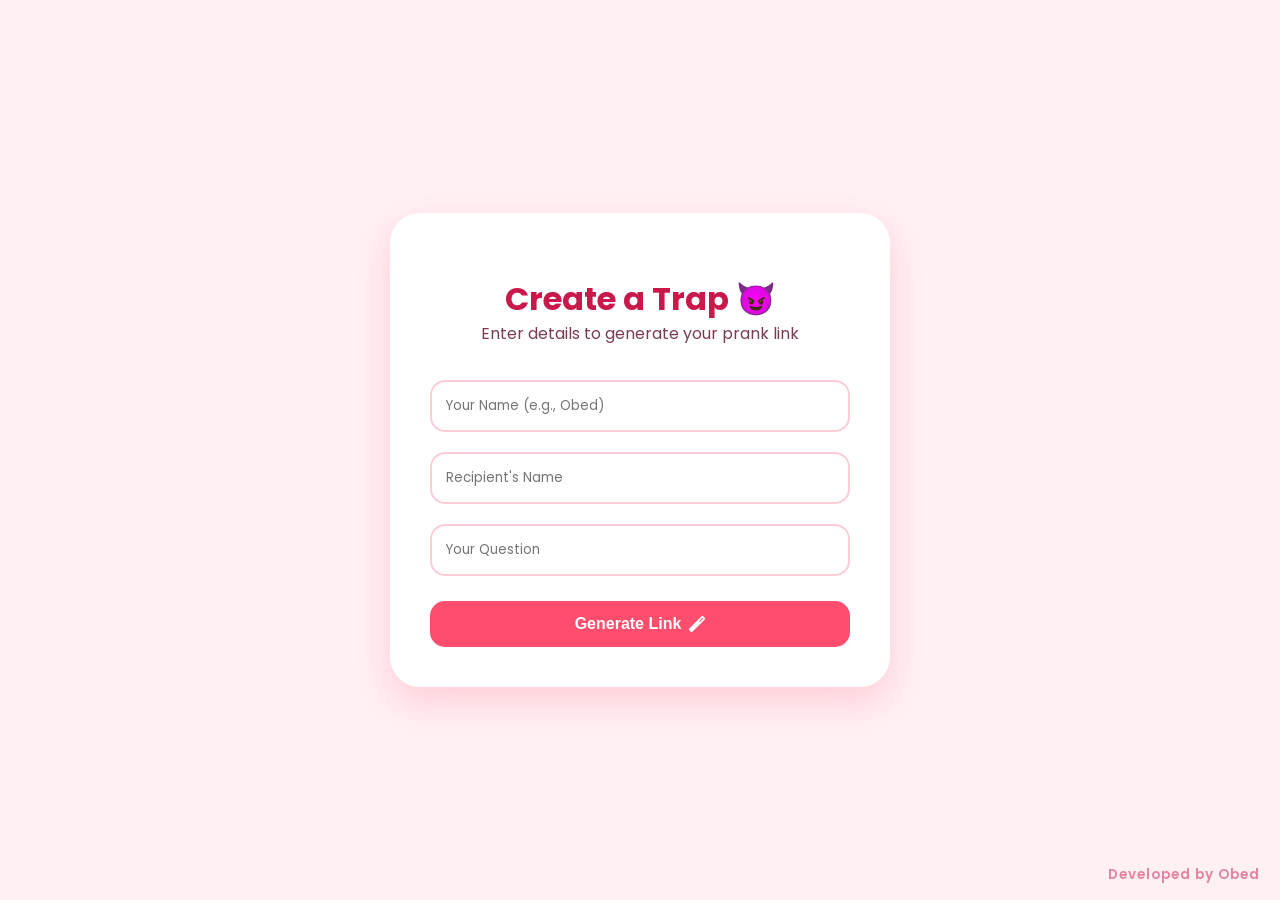
<file: index.html>
<!DOCTYPE html>
<html lang="en">
<head>
    <meta charset="UTF-8">
    <meta name="viewport" content="width=device-width, initial-scale=1.0">
    
    <title>Make Someone Say Yes! | Obed</title>
    <meta name="title" content="Make Someone Say Yes! | Obed">
    <meta name="description" content="The ultimate prank site to make someone say yes! Create custom links with questions they can't say no to. Developed by Obed.">
    <meta name="keywords" content="prank site, say yes, ask out, crush prank, interactive questions, Obed, The Tech Dank">
    <meta name="author" content="Obed">

    <meta name="google-site-verification" content="google7266cc9fef05c7c5" />

    <meta property="og:type" content="website">
    <meta property="og:url" content="https://obeddank12.github.io/ask-out/">
    <meta property="og:title" content="Make Someone Say Yes! | Obed">
    <meta property="og:description" content="Try to say no... I dare you. 😈💖">
    <meta property="og:image" content="https://fav.farm/❤️">

    <link rel="icon" href="https://fav.farm/❤️" />
    
    <link rel="stylesheet" href="style.css">
    <link rel="stylesheet" href="https://cdnjs.cloudflare.com/ajax/libs/font-awesome/6.0.0/css/all.min.css">
    <link href="https://fonts.googleapis.com/css2?family=Poppins:wght@400;600&display=swap" rel="stylesheet">
</head>
<body>

    <div class="card">
        <h1>Create a Trap 😈</h1>
        <p style="margin-top: -10px; opacity: 0.8;">Enter details to generate your prank link</p>
        
        <div class="input-group">
            <input type="text" id="from" placeholder="Your Name (e.g., Obed)">
            <input type="text" id="to" placeholder="Recipient's Name">
            <input type="text" id="q" placeholder="Your Question">
        </div>
        
        <button onclick="generate()" style="width: 100%; margin-top: 15px; font-size: 1rem;">
            Generate Link <i class="fas fa-magic"></i>
        </button>

        <div id="output" style="display: none; margin-top: 25px; border-top: 1px solid #eee; padding-top: 15px;">
            <p style="font-weight: bold; margin-bottom: 5px;">Link Ready! Share it:</p>
            <div class="generated-box">
                <p id="linkText"></p>
            </div>
            
            <div class="action-buttons" style="display: flex; gap: 10px; margin-top: 15px;">
                <button onclick="copy()" style="background: #333; flex: 1; font-size: 0.9rem;">
                    <i class="fas fa-copy"></i> Copy
                </button>
                <button onclick="shareWhatsApp()" style="background: #25D366; flex: 2; font-size: 0.9rem;">
                    <i class="fab fa-whatsapp"></i> WhatsApp
                </button>
            </div>
        </div>
    </div>

    <div class="watermark">Developed by Obed</div>

    <script>
        function generate() {
            const from = document.getElementById('from').value || "Someone";
            const to = document.getElementById('to').value || "You";
            const q = document.getElementById('q').value || "Will you say yes?";
            
            const params = `?f=${encodeURIComponent(from)}&t=${encodeURIComponent(to)}&q=${encodeURIComponent(q)}`;
            
            // Constructs the URL correctly for GitHub Pages
            let baseUrl = window.location.href.split('index.html')[0];
            if (!baseUrl.endsWith('/')) baseUrl += '/';
            
            const finalUrl = baseUrl + "ask.html" + params;
            
            document.getElementById('linkText').innerText = finalUrl;
            document.getElementById('output').style.display = 'block';
            
            window.scrollTo({ top: document.body.scrollHeight, behavior: 'smooth' });
        }

        function copy() {
            const text = document.getElementById('linkText').innerText;
            navigator.clipboard.writeText(text);
            alert("Link copied to clipboard! 📋");
        }

        function shareWhatsApp() {
            const url = document.getElementById('linkText').innerText;
            const msg = encodeURIComponent("Hey! I have a question for you... click here to see: " + url);
            window.open(`https://wa.me/?text=${msg}`, '_blank');
        }

        window.onblur = function () { document.title = "Hey! Come back! 🥺"; }
        window.onfocus = function () { document.title = "Make Someone Say Yes! | Obed"; }
    </script>
</body>
</html>
</file>
<file: style.css>
/* Importing a clean, modern font */
@import url('https://fonts.googleapis.com/css2?family=Poppins:wght@400;600&display=swap');

:root {
    --primary-color: #ff4d6d;
    --secondary-color: #c9184a;
    --bg-color: #fff0f3;
    --text-color: #590d22;
    --white: #ffffff;
    --whatsapp-green: #25D366;
}

body {
    font-family: 'Poppins', sans-serif;
    background-color: var(--bg-color);
    color: var(--text-color);
    margin: 0;
    display: flex;
    justify-content: center;
    align-items: center;
    height: 100vh;
    overflow: hidden; /* Prevents scrollbars when 'No' button moves */
}

.card {
    background: var(--white);
    padding: 2.5rem;
    border-radius: 30px;
    box-shadow: 0 15px 35px rgba(255, 77, 109, 0.2);
    text-align: center;
    width: 90%;
    max-width: 420px;
    transition: all 0.3s ease;
    z-index: 10;
    position: relative;
}

h1 {
    font-size: 2rem;
    margin-bottom: 0.5rem;
    color: var(--secondary-color);
}

p {
    margin-bottom: 1.5rem;
    font-size: 1rem;
}

/* Input Styles for the Generator */
input {
    width: 100%;
    padding: 14px;
    margin: 10px 0;
    border: 2px solid #ffccd5;
    border-radius: 15px;
    outline: none;
    box-sizing: border-box;
    font-family: inherit;
    transition: 0.3s;
}

input:focus {
    border-color: var(--primary-color);
    box-shadow: 0 0 8px rgba(255, 77, 109, 0.2);
}

/* Button Styles */
button {
    background-color: var(--primary-color);
    color: white;
    border: none;
    padding: 14px 28px;
    border-radius: 15px;
    font-weight: 600;
    cursor: pointer;
    transition: transform 0.2s cubic-bezier(0.175, 0.885, 0.32, 1.275), background 0.3s;
    display: inline-flex;
    align-items: center;
    justify-content: center;
    gap: 8px;
}

button:hover {
    background-color: var(--secondary-color);
}

button:active {
    transform: scale(0.95);
}

/* The prank buttons */
.btn-group {
    display: flex;
    justify-content: center;
    align-items: center;
    gap: 20px;
    margin-top: 20px;
    min-height: 100px;
}

#noBtn {
    background-color: #adb5bd;
    z-index: 2000; /* Higher than card to stay visible */
}

#yesBtn {
    z-index: 1000;
    will-change: transform;
}

/* Generator Output Box */
.generated-box {
    background: #fdf0f4;
    padding: 15px;
    border-radius: 12px;
    margin-top: 15px;
    border: 2px dashed var(--primary-color);
    word-break: break-all;
    font-family: monospace;
    font-size: 0.85rem;
    color: #333;
}

/* The Tab to Create Own */
.create-own-btn {
    margin-top: 30px;
    background: transparent;
    color: var(--primary-color);
    border: 2px solid var(--primary-color);
    font-size: 0.8rem;
    padding: 8px 15px;
    opacity: 0.7;
}

.create-own-btn:hover {
    background: var(--primary-color);
    color: white;
    opacity: 1;
}

/* Watermark Styles */
.watermark {
    position: fixed;
    bottom: 15px;
    right: 20px;
    font-size: 0.85rem;
    font-weight: 600;
    color: var(--secondary-color);
    opacity: 0.5;
    letter-spacing: 1px;
    pointer-events: none;
    z-index: 5;
}

/* Responsive fixes for the Action Buttons in index.html */
.action-buttons button i {
    font-size: 1.1rem;
}
</file>
